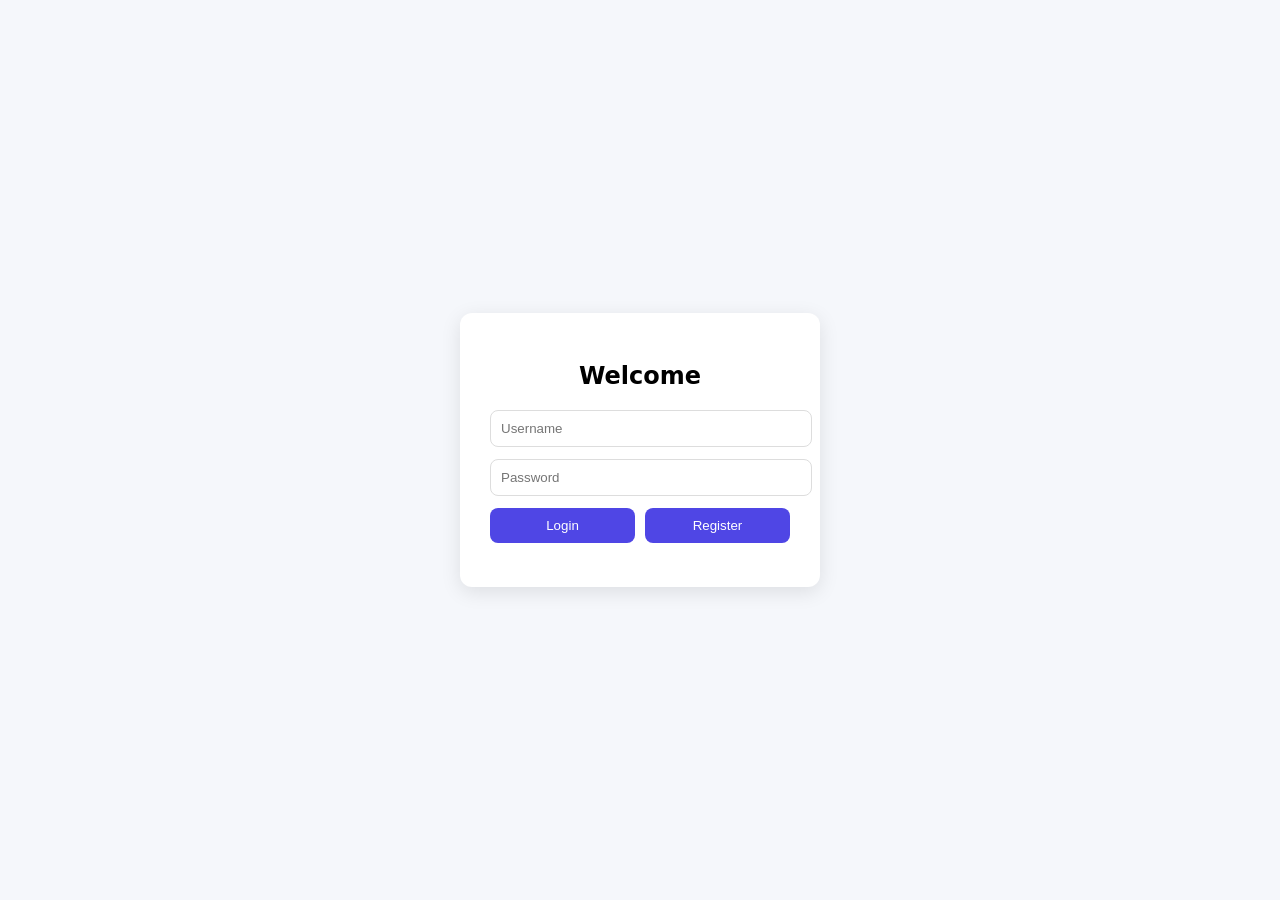
<file: login/login.html>
<!DOCTYPE html>
<html lang="en">
<head>
    <meta charset="UTF-8">
    <title>Login</title>
    <link rel="stylesheet" href="login.css">
</head>
<body>

<div class="login-container">
    <div class="login-box">
        <h2>Welcome</h2>

        <input type="text" id="username" placeholder="Username">
        <input type="password" id="password" placeholder="Password">

        <div class="buttons">
            <button id="loginBtn">Login</button>
            <button id="registerBtn">Register</button>
        </div>

        <p id="message"></p>
    </div>
</div>

<script src="login.js"></script>
</body>
</html>
</file>
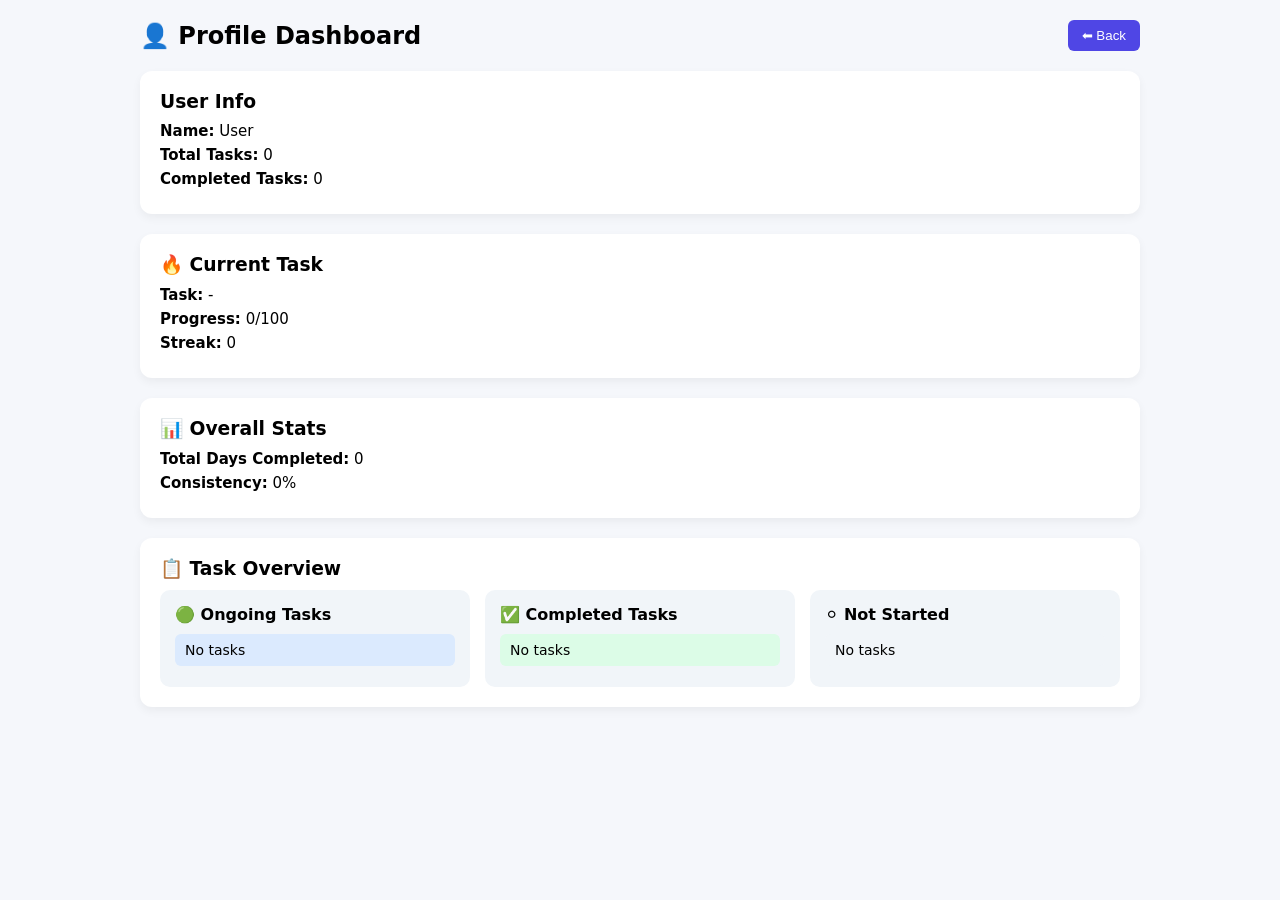
<file: profile/profile.html>
<!DOCTYPE html>
<html lang="en">
<head>
    <meta charset="UTF-8">
    <title>Profile Dashboard</title>
    <link rel="stylesheet" href="profile.css">
    <meta name="viewport" content="width=device-width, initial-scale=1.0">
</head>
<body>

<div class="container">

    <!-- TOP BAR -->
    <div class="top-bar">
        <h2>👤 Profile Dashboard</h2>
        <button id="backBtn">⬅ Back</button>
    </div>

    <!-- USER INFO -->
    <div class="card">
        <h3>User Info</h3>
        <p><strong>Name:</strong> <span id="username">-</span></p>
        <p><strong>Total Tasks:</strong> <span id="totalTasks">0</span></p>
        <p><strong>Completed Tasks:</strong> <span id="completedTasks">0</span></p>
    </div>

    <!-- CURRENT TASK -->
    <div class="card">
        <h3>🔥 Current Task</h3>
        <p><strong>Task:</strong> <span id="currentTask">-</span></p>
        <p><strong>Progress:</strong> <span id="currentProgress">0/100</span></p>
        <p><strong>Streak:</strong> <span id="currentStreak">0</span></p>
    </div>

    <!-- OVERALL STATS -->
    <div class="card">
        <h3>📊 Overall Stats</h3>
        <p><strong>Total Days Completed:</strong> <span id="totalDaysDone">0</span></p>
        <p><strong>Consistency:</strong> <span id="consistency">0%</span></p>
    </div>

    <!-- TASK LISTS -->
    <div class="card">
        <h3>📋 Task Overview</h3>

        <div class="task-sections">

            <!-- Ongoing -->
            <div class="task-box">
                <h4>🟢 Ongoing Tasks</h4>
                <ul id="ongoingList"></ul>
            </div>

            <!-- Completed -->
            <div class="task-box">
                <h4>✅ Completed Tasks</h4>
                <ul id="completedList"></ul>
            </div>

            <!-- Not Started -->
            <div class="task-box">
                <h4>⚪ Not Started</h4>
                <ul id="notStartedList"></ul>
            </div>

        </div>
    </div>
    

</div>

<script src="profile.js"></script>
</body>
</html>
</file>
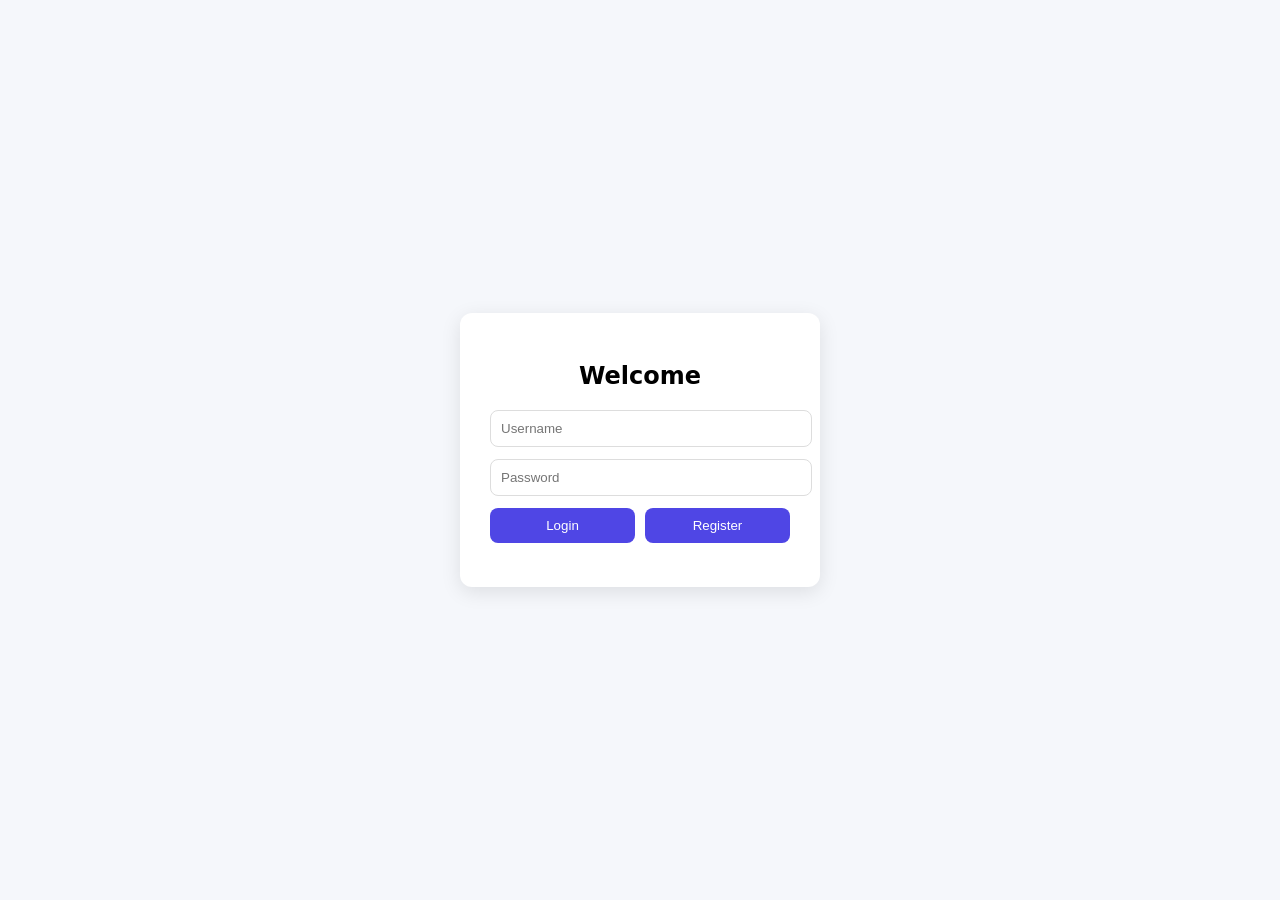
<file: 100days/login/login.html>
<!DOCTYPE html>
<html lang="en">
<head>
    <meta charset="UTF-8">
    <title>Login</title>
    <link rel="stylesheet" href="login.css">
</head>
<body>

<div class="login-container">
    <div class="login-box">
        <h2>Welcome</h2>

        <input type="text" id="username" placeholder="Username">
        <input type="password" id="password" placeholder="Password">

        <div class="buttons">
            <button id="loginBtn">Login</button>
            <button id="registerBtn">Register</button>
        </div>

        <p id="message"></p>
    </div>
</div>

<script src="login.js"></script>
</body>
</html>
</file>
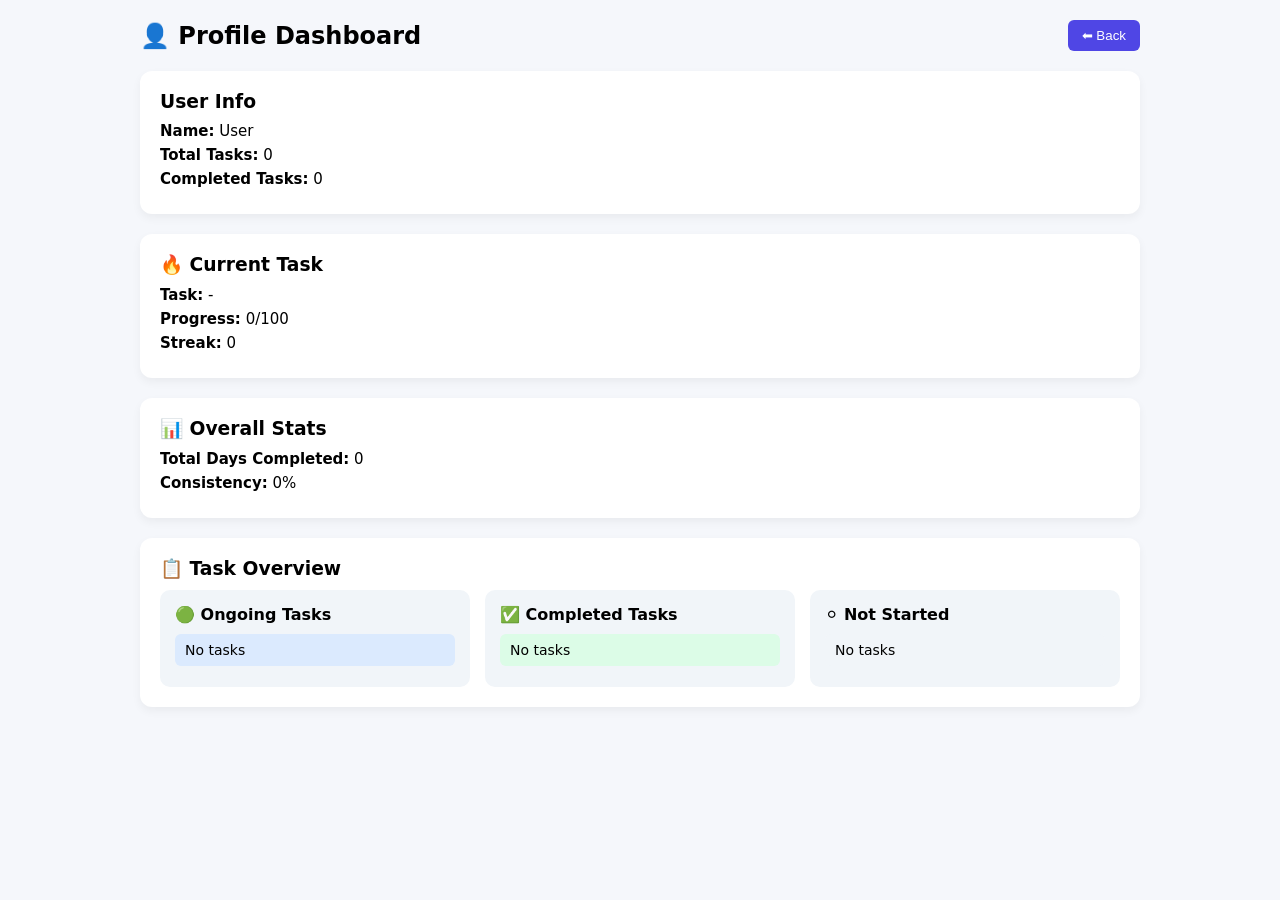
<file: 100days/profile/profile.html>
<!DOCTYPE html>
<html lang="en">
<head>
    <meta charset="UTF-8">
    <title>Profile Dashboard</title>
    <link rel="stylesheet" href="profile.css">
    <meta name="viewport" content="width=device-width, initial-scale=1.0">
</head>
<body>

<div class="container">

    <!-- TOP BAR -->
    <div class="top-bar">
        <h2>👤 Profile Dashboard</h2>
        <button id="backBtn">⬅ Back</button>
    </div>

    <!-- USER INFO -->
    <div class="card">
        <h3>User Info</h3>
        <p><strong>Name:</strong> <span id="username">-</span></p>
        <p><strong>Total Tasks:</strong> <span id="totalTasks">0</span></p>
        <p><strong>Completed Tasks:</strong> <span id="completedTasks">0</span></p>
    </div>

    <!-- CURRENT TASK -->
    <div class="card">
        <h3>🔥 Current Task</h3>
        <p><strong>Task:</strong> <span id="currentTask">-</span></p>
        <p><strong>Progress:</strong> <span id="currentProgress">0/100</span></p>
        <p><strong>Streak:</strong> <span id="currentStreak">0</span></p>
    </div>

    <!-- OVERALL STATS -->
    <div class="card">
        <h3>📊 Overall Stats</h3>
        <p><strong>Total Days Completed:</strong> <span id="totalDaysDone">0</span></p>
        <p><strong>Consistency:</strong> <span id="consistency">0%</span></p>
    </div>

    <!-- TASK LISTS -->
    <div class="card">
        <h3>📋 Task Overview</h3>

        <div class="task-sections">

            <!-- Ongoing -->
            <div class="task-box">
                <h4>🟢 Ongoing Tasks</h4>
                <ul id="ongoingList"></ul>
            </div>

            <!-- Completed -->
            <div class="task-box">
                <h4>✅ Completed Tasks</h4>
                <ul id="completedList"></ul>
            </div>

            <!-- Not Started -->
            <div class="task-box">
                <h4>⚪ Not Started</h4>
                <ul id="notStartedList"></ul>
            </div>

        </div>
    </div>
    

</div>

<script src="profile.js"></script>
</body>
</html>
</file>
<file: login/login.css>
body {
    margin: 0;
    font-family: system-ui, sans-serif;
    background: #f5f7fb;
}

.login-container {
    display: flex;
    justify-content: center;
    align-items: center;
    height: 100vh;
}

.login-box {
    background: white;
    padding: 30px;
    border-radius: 12px;
    width: 300px;
    text-align: center;
    box-shadow: 0 5px 20px rgba(0,0,0,0.1);
}

.login-box h2 {
    margin-bottom: 20px;
}

.login-box input {
    width: 100%;
    padding: 10px;
    margin-bottom: 12px;
    border-radius: 8px;
    border: 1px solid #ddd;
}

.buttons {
    display: flex;
    gap: 10px;
}

button {
    flex: 1;
    padding: 10px;
    border: none;
    border-radius: 8px;
    background: #4f46e5;
    color: white;
    cursor: pointer;
}

button:hover {
    background: #4338ca;
}

#message {
    margin-top: 10px;
    font-size: 14px;
    color: red;
}
</file>
<file: profile/profile.css>
body {
    margin: 0;
    font-family: system-ui, sans-serif;
    background: #f5f7fb;
}

/* Container */
.container {
    max-width: 1000px;
    margin: auto;
    padding: 20px;
}

/* Top Bar */
.top-bar {
    display: flex;
    justify-content: space-between;
    align-items: center;
    margin-bottom: 20px;
}

.top-bar h2 {
    margin: 0;
}

#backBtn {
    padding: 8px 14px;
    border: none;
    background: #4f46e5;
    color: white;
    border-radius: 6px;
    cursor: pointer;
}

#backBtn:hover {
    background: #4338ca;
}

/* Card Design */
.card {
    background: white;
    padding: 20px;
    margin-bottom: 20px;
    border-radius: 12px;
    box-shadow: 0 4px 10px rgba(0,0,0,0.05);
}

.card h3 {
    margin-top: 0;
    margin-bottom: 10px;
}

/* Text spacing */
.card p {
    margin: 6px 0;
    font-size: 15px;
}

/* Task Sections Layout */
.task-sections {
    display: grid;
    grid-template-columns: repeat(auto-fit, minmax(250px, 1fr));
    gap: 15px;
    margin-top: 10px;
}

/* Individual Task Box */
.task-box {
    background: #f1f5f9;
    padding: 15px;
    border-radius: 10px;
}

.task-box h4 {
    margin-top: 0;
    margin-bottom: 10px;
}

/* Lists */
ul {
    list-style: none;
    padding: 0;
    margin: 0;
}

li {
    background: #e2e8f0;
    padding: 8px 10px;
    margin-bottom: 6px;
    border-radius: 6px;
    font-size: 14px;
}

/* Different colors for categories */
#ongoingList li {
    background: #dbeafe;
}

#completedList li {
    background: #dcfce7;
}

#notStartedList li {
    background: #f1f5f9;
}

/* Hover effect */
li:hover {
    opacity: 0.8;
}

/* Responsive */
@media (max-width: 600px) {
    .top-bar {
        flex-direction: column;
        align-items: flex-start;
        gap: 10px;
    }
}
</file>
<file: 100days/login/login.css>
body {
    margin: 0;
    font-family: system-ui, sans-serif;
    background: #f5f7fb;
}

.login-container {
    display: flex;
    justify-content: center;
    align-items: center;
    height: 100vh;
}

.login-box {
    background: white;
    padding: 30px;
    border-radius: 12px;
    width: 300px;
    text-align: center;
    box-shadow: 0 5px 20px rgba(0,0,0,0.1);
}

.login-box h2 {
    margin-bottom: 20px;
}

.login-box input {
    width: 100%;
    padding: 10px;
    margin-bottom: 12px;
    border-radius: 8px;
    border: 1px solid #ddd;
}

.buttons {
    display: flex;
    gap: 10px;
}

button {
    flex: 1;
    padding: 10px;
    border: none;
    border-radius: 8px;
    background: #4f46e5;
    color: white;
    cursor: pointer;
}

button:hover {
    background: #4338ca;
}

#message {
    margin-top: 10px;
    font-size: 14px;
    color: red;
}
</file>
<file: 100days/profile/profile.css>
body {
    margin: 0;
    font-family: system-ui, sans-serif;
    background: #f5f7fb;
}

/* Container */
.container {
    max-width: 1000px;
    margin: auto;
    padding: 20px;
}

/* Top Bar */
.top-bar {
    display: flex;
    justify-content: space-between;
    align-items: center;
    margin-bottom: 20px;
}

.top-bar h2 {
    margin: 0;
}

#backBtn {
    padding: 8px 14px;
    border: none;
    background: #4f46e5;
    color: white;
    border-radius: 6px;
    cursor: pointer;
}

#backBtn:hover {
    background: #4338ca;
}

/* Card Design */
.card {
    background: white;
    padding: 20px;
    margin-bottom: 20px;
    border-radius: 12px;
    box-shadow: 0 4px 10px rgba(0,0,0,0.05);
}

.card h3 {
    margin-top: 0;
    margin-bottom: 10px;
}

/* Text spacing */
.card p {
    margin: 6px 0;
    font-size: 15px;
}

/* Task Sections Layout */
.task-sections {
    display: grid;
    grid-template-columns: repeat(auto-fit, minmax(250px, 1fr));
    gap: 15px;
    margin-top: 10px;
}

/* Individual Task Box */
.task-box {
    background: #f1f5f9;
    padding: 15px;
    border-radius: 10px;
}

.task-box h4 {
    margin-top: 0;
    margin-bottom: 10px;
}

/* Lists */
ul {
    list-style: none;
    padding: 0;
    margin: 0;
}

li {
    background: #e2e8f0;
    padding: 8px 10px;
    margin-bottom: 6px;
    border-radius: 6px;
    font-size: 14px;
}

/* Different colors for categories */
#ongoingList li {
    background: #dbeafe;
}

#completedList li {
    background: #dcfce7;
}

#notStartedList li {
    background: #f1f5f9;
}

/* Hover effect */
li:hover {
    opacity: 0.8;
}

/* Responsive */
@media (max-width: 600px) {
    .top-bar {
        flex-direction: column;
        align-items: flex-start;
        gap: 10px;
    }
}
</file>
